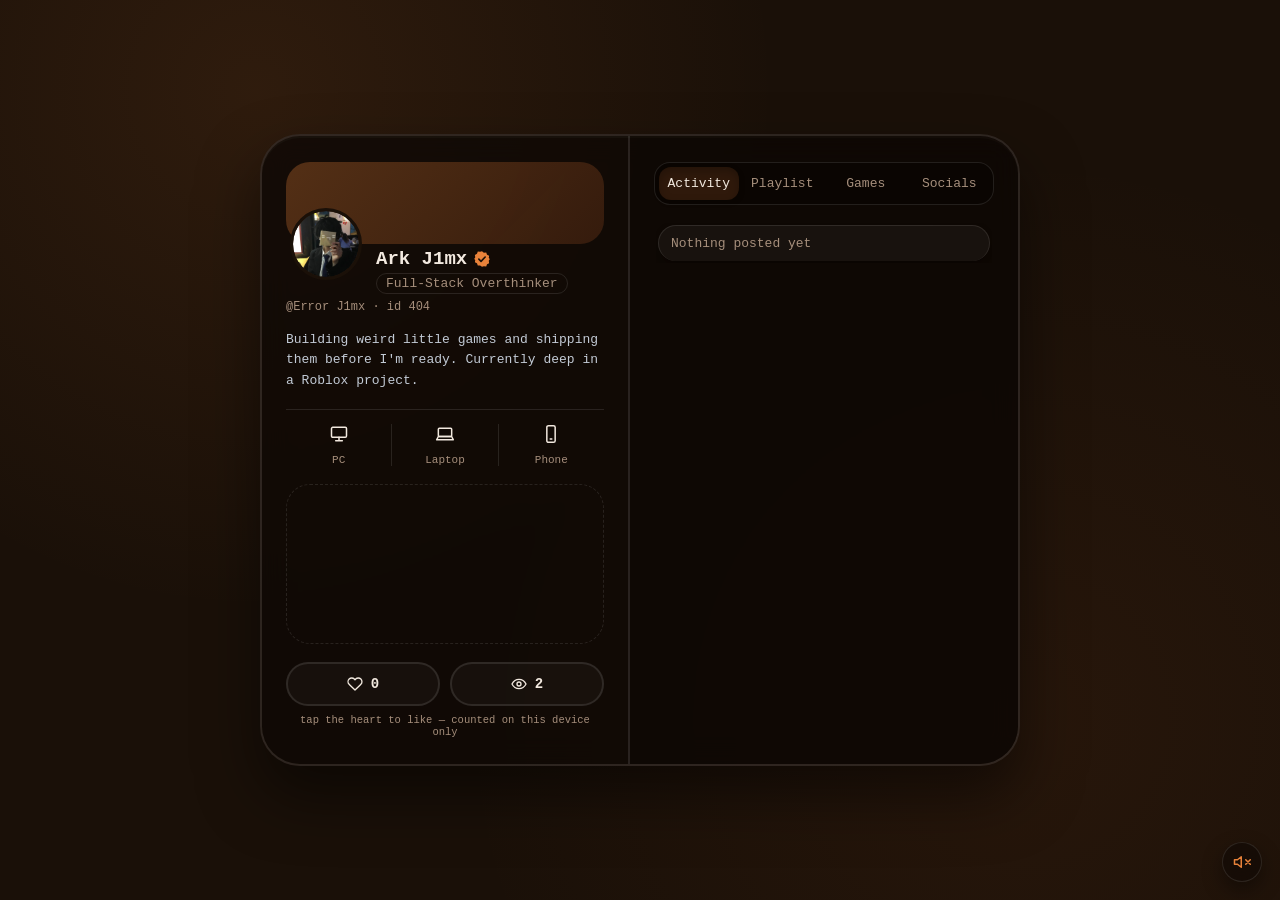
<file: profile-card.html>
<!DOCTYPE html>
<html lang="en">
<head>
<meta charset="UTF-8">
<meta name="viewport" content="width=device-width, initial-scale=1, viewport-fit=cover">
<title>404J1mxError</title>
<style>
:root{
  --bg:#1a1008; --panel:rgba(20,12,6,0.72); --panel-b:rgba(255,255,255,0.1);
  --text:#f2e9df; --sub:#a68f7c; --accent:#e8823a; --accent2:#c4622a;
  padding-top:env(safe-area-inset-top,0px); padding-bottom:env(safe-area-inset-bottom,0px);
  box-sizing:border-box;
}
*{box-sizing:border-box;}
html{scroll-padding-top:env(safe-area-inset-top,0px); scrollbar-width:none;}
html::-webkit-scrollbar{display:none;}
body{
  margin:0; min-height:100vh; position:relative; overflow-x:hidden;
  scrollbar-width:none;
  background:
    radial-gradient(circle at 20% 10%, rgba(232,130,58,0.1), transparent 40%),
    radial-gradient(circle at 80% 80%, rgba(196,98,42,0.08), transparent 45%),
    var(--bg);
  color:var(--text); font-family:'SFMono-Regular',Consolas,'Liberation Mono',Menlo,monospace;
  display:flex; justify-content:center; align-items:center; padding:28px 16px;
}
body::-webkit-scrollbar{display:none;}
#bgVideo{
  position:fixed; inset:0; width:100%; height:100%; object-fit:cover; z-index:-1;
  display:none;
}
.sound-btn{
  position:fixed; bottom:18px; right:18px; z-index:5; width:40px; height:40px; border-radius:50%;
  background:rgba(20,12,6,0.85); border:1px solid var(--panel-b); color:var(--accent);
  display:flex; align-items:center; justify-content:center; cursor:pointer;
  box-shadow:0 8px 20px rgba(0,0,0,0.4); backdrop-filter:blur(8px);
}
@keyframes nowPlayingIn{
  from{opacity:0; transform:translateY(10px);}
  to{opacity:1; transform:translateY(0);}
}
.now-playing{
  position:fixed; bottom:18px; left:18px; z-index:5; max-width:230px; text-decoration:none;
  display:flex; align-items:center; gap:9px; padding:9px 14px 9px 9px;
  background:rgba(20,12,6,0.9); border:1px solid var(--accent2); border-radius:999px; color:var(--text);
  box-shadow:0 10px 24px rgba(0,0,0,0.45); backdrop-filter:blur(8px);
  animation:nowPlayingIn .3s ease, floaty 5s ease-in-out infinite .3s;
}
.now-playing .np-icon{
  width:26px; height:26px; border-radius:50%; background:rgba(232,130,58,0.18); color:var(--accent);
  display:flex; align-items:center; justify-content:center; font-size:13px; flex-shrink:0;
}
.now-playing .np-text{display:flex; flex-direction:column; gap:0; min-width:0;}
.now-playing .np-label{font-size:9.5px; color:var(--sub); letter-spacing:.03em;}
.now-playing .np-title{font-size:11.5px; overflow:hidden; text-overflow:ellipsis; white-space:nowrap;}
@media (prefers-reduced-motion: reduce){
  .now-playing{animation:none;}
}
.wrap{width:100%; max-width:760px; position:relative; z-index:1; margin:auto;}

/* floating Spotify songs (position is set from script.js) */
.float-song{
  position:fixed; z-index:4; width:230px; display:flex; align-items:center; gap:12px;
  padding:10px 14px 10px 10px; text-decoration:none;
  background:rgba(0,0,0,0.6); border:1px solid var(--panel-b); border-radius:16px;
  box-shadow:0 14px 30px rgba(0,0,0,0.5); backdrop-filter:blur(10px);
  animation:floaty 5s ease-in-out infinite;
}
.float-song .sp-art{width:52px; height:52px; border-radius:6px; object-fit:cover; flex-shrink:0; background:#111;}
.float-song .sp-art-empty{display:flex; align-items:center; justify-content:center; font-size:22px;}
.float-song .sp-text{display:flex; flex-direction:column; gap:3px; min-width:0;}
.float-song .sp-title{color:#1ed760; font-weight:700; font-size:14px; overflow:hidden; text-overflow:ellipsis; white-space:nowrap;}
.float-song .sp-artist{color:#b3b3b3; font-size:12px; overflow:hidden; text-overflow:ellipsis; white-space:nowrap;}
/* floating photos / videos (position, size and tilt are set from script.js) */
.float-media{
  position:fixed; z-index:4; width:150px; height:110px; border-radius:16px; overflow:hidden;
  border:1px solid var(--panel-b); background:rgba(0,0,0,0.5); pointer-events:none;
  box-shadow:0 14px 30px rgba(0,0,0,0.5);
  animation:floaty 5s ease-in-out infinite;
}
.float-media img, .float-media video{width:100%; height:100%; object-fit:cover; display:block;}
@media (prefers-reduced-motion: reduce){
  .float-media{animation:none;}
}
.now-playing{display:none;}
.sp-player-box{
  position:fixed; bottom:12px; left:50%; transform:translateX(-50%); z-index:6;
  width:min(340px, calc(100vw - 32px)); border-radius:14px; overflow:hidden;
  box-shadow:0 14px 30px rgba(0,0,0,0.55);
}
.sp-player-box iframe{display:block; border:0; border-radius:14px;}
@media (max-width:1100px){
  body.has-player{padding-bottom:108px;}
}
@media (prefers-reduced-motion: reduce){
  .float-song{animation:none;}
}

@keyframes floaty{
  0%{transform:translateY(0px);}
  50%{transform:translateY(-8px);}
  100%{transform:translateY(0px);}
}
.panel{
  position:relative; display:flex; background:var(--panel); border:2px solid var(--panel-b); border-radius:40px;
  backdrop-filter:blur(14px); overflow:hidden;
  box-shadow:0 30px 60px rgba(0,0,0,0.5), 0 2px 0 rgba(255,255,255,0.04) inset;
  animation: floaty 6s ease-in-out infinite;
}
.col-left{flex:1 1 300px; min-width:0; padding:26px 24px; border-right:2px solid var(--panel-b); position:relative; z-index:1;}
.col-right{flex:1 1 320px; min-width:0; padding:26px 24px; position:relative; z-index:1;}
.banner{
  height:82px; border-radius:24px; margin-bottom:-36px; position:relative; overflow:hidden;
  background:linear-gradient(135deg, rgba(232,130,58,.3), rgba(196,98,42,.2));
  background-size:cover; background-position:center;
}
.banner video{width:100%; height:100%; object-fit:cover; display:block;}
.banner .edit-tag{position:absolute; top:6px; right:8px; font-size:9px; color:var(--sub); opacity:0; transition:opacity .15s;}
.banner:hover .edit-tag{opacity:1;}
.identity{position:relative; z-index:2; display:flex; align-items:flex-start; gap:14px; padding:0 4px;}
.avatar{
  width:72px; height:72px; border-radius:50%; background:#241509; border:3px solid var(--bg);
  display:flex; align-items:center; justify-content:center; font-size:28px; flex-shrink:0;
  overflow:hidden; background-size:cover; background-position:center;
}
.avatar img{width:100%; height:100%; object-fit:cover; border-radius:50%;}
.who{margin-top:40px; min-width:0;}
.name-row{display:flex; align-items:center; gap:6px; font-size:19px; font-weight:600;}
.badge{color:var(--accent); width:18px; height:18px; flex-shrink:0;}
.badge-img{width:18px; height:18px; object-fit:contain; flex-shrink:0;}
.title-row{color:var(--sub); font-size:13px; margin-top:3px; display:flex; align-items:center; gap:8px;}
.title-row .pill{border:1px solid var(--panel-b); border-radius:999px; padding:2px 9px;}
.uid{color:var(--sub); font-size:12px; margin-top:6px;}
.bio{font-size:13px; color:#c3cbd6; line-height:1.55; margin-top:16px;}
.devices{display:flex; margin-top:18px; border-top:1px solid var(--panel-b); padding-top:14px;}
.device{flex:1; text-align:center; color:var(--sub); font-size:11px; border-left:1px solid var(--panel-b);}
.device:first-child{border-left:none;}
.device .ic{font-size:20px; display:block; margin-bottom:4px; color:var(--text);}
.content-box{
  margin-top:18px; min-height:130px; border-radius:24px; border:1px dashed var(--panel-b);
  display:flex; align-items:center; justify-content:center; color:var(--sub); font-size:12px;
  overflow:hidden; position:relative; background-size:cover; background-position:center;
}
.content-box video{width:100%; height:100%; object-fit:cover; border-radius:22px;}
.stats{display:flex; gap:10px; margin-top:18px;}
.stat-btn{
  flex:1; background:rgba(255,255,255,0.03); border:2px solid var(--panel-b); border-radius:24px;
  padding:12px; display:flex; align-items:center; justify-content:center; gap:8px;
  font-family:inherit; font-size:14px; color:var(--text); cursor:pointer;
  transition:border-color .15s ease, transform .1s ease;
}
.stat-btn:active{transform:scale(0.97);}
.stat-btn.liked .ic-heart{fill:var(--accent);}
.stat-btn .n{font-weight:600;}
.hint{color:var(--sub); font-size:10.5px; text-align:center; margin-top:8px;}
.tabs{display:flex; gap:4px; background:rgba(0,0,0,0.25); border:1px solid var(--panel-b);
  border-radius:16px; padding:4px; margin-bottom:16px;}
.tab{flex:1; background:none; border:none; color:var(--sub); font-family:inherit; font-size:13px;
  padding:9px 6px; cursor:pointer; position:relative; border-radius:12px; transition:background .15s ease, color .15s ease;}
.tab.active{color:var(--text); background:rgba(232,130,58,0.16); box-shadow:0 4px 10px rgba(0,0,0,0.25) inset, 0 2px 6px rgba(0,0,0,0.2);}
.tab.active::after{content:none;}
.tab-body{position:relative; overflow:hidden; min-height:260px; border-radius:20px;}
.tab-body-inner{position:relative; z-index:1; background:transparent; border-radius:20px; padding:2px;}
/* image / video backgrounds: behind the whole card and behind each tab */
.panel-bg, .tab-bg{position:absolute; inset:0; z-index:0; pointer-events:none; overflow:hidden;}
.panel-bg img, .panel-bg video, .tab-bg img, .tab-bg video{width:100%; height:100%; object-fit:cover; display:block;}
.panel-bg::after{content:''; position:absolute; inset:0; background:rgba(10,6,3,0.35);}
.tab-bg::after{content:''; position:absolute; inset:0; background:rgba(10,6,3,0.25);}
/* edit mode (open the page with #edit) */
.ed{display:inline-block; min-width:1ch;}
.ed[contenteditable]{outline:1px dashed var(--accent2); outline-offset:3px; border-radius:4px; cursor:text;}
.ed[contenteditable]:focus{outline-style:solid; background:rgba(232,130,58,0.12);}
.ed[contenteditable]:empty::before{content:'(empty)'; color:var(--sub);}
.bio .ed{display:inline;}
.edit-tag-fixed{position:fixed; top:10px; left:10px; z-index:30; font-size:10.5px; color:var(--accent); background:rgba(20,12,6,0.9); border:1px solid var(--accent2); border-radius:999px; padding:5px 11px;}
.edit-btn{margin-left:auto;}
.edit-btn + .del-btn{margin-left:6px;}
.list-item{display:flex; align-items:center; gap:12px; padding:12px 14px; font-size:14px; color:#e6dccf;
  text-decoration:none; background:rgba(255,255,255,0.045); border:1px solid var(--panel-b);
  border-radius:18px; margin-bottom:9px; background-size:cover; background-position:center;
  box-shadow:0 8px 18px rgba(0,0,0,0.3); transition:transform .15s ease, box-shadow .15s ease;}
.list-item:last-child{margin-bottom:0;}
.list-item:hover{transform:translateY(-3px); box-shadow:0 14px 26px rgba(0,0,0,0.4);}
.item-logo{
  width:46px; height:46px; border-radius:13px; background:rgba(255,255,255,0.06);
  border:1px solid var(--panel-b); display:flex; align-items:center; justify-content:center;
  font-size:22px; flex-shrink:0; background-size:cover; background-position:center;
}
.item-text{display:flex; flex-direction:column; gap:1px; min-width:0; flex:1;}
.label-row{display:flex; align-items:center; gap:6px; font-size:14px; font-weight:600;}
.sub-line{font-size:11px; color:var(--sub);}
.list-item.locked{color:var(--sub);}
.open-btn{
  flex-shrink:0; background:rgba(232,130,58,0.12); border:1px solid var(--accent2); color:var(--accent);
  border-radius:999px; padding:6px 13px; font-family:inherit; font-size:11px; white-space:nowrap;
}
.activity-item{display:flex; align-items:center; gap:10px; padding:10px 12px; font-size:13px;
  background:rgba(255,255,255,0.045); border:1px solid var(--panel-b); border-radius:18px; margin-bottom:8px;
  box-shadow:0 8px 18px rgba(0,0,0,0.3);}
.activity-item.media{flex-direction:column; align-items:stretch; padding:10px;}
.activity-item.media .media-preview{
  width:100%; aspect-ratio:4 / 3; border-radius:14px; overflow:hidden; background:rgba(0,0,0,0.3);
}
.activity-item.media .media-preview img, .activity-item.media .media-preview video{
  width:100%; height:100%; object-fit:cover; display:block;
}
.activity-item.media .media-preview{position:relative;}
/* right column media: auto-sized per file, 2 visible, scroll for more */
.media-scroll{position:relative; overflow-y:auto; overflow-x:hidden; padding:2px; overscroll-behavior:contain;
  scrollbar-width:thin; scrollbar-color:rgba(232,130,58,0.55) transparent;}
.media-scroll.scrolls{padding-right:7px;}
.media-scroll::-webkit-scrollbar{width:5px;}
.media-scroll::-webkit-scrollbar-track{background:transparent;}
.media-scroll::-webkit-scrollbar-thumb{background:rgba(232,130,58,0.55); border-radius:99px;}
.media-scroll .activity-item.media .media-preview{max-height:300px;}
.activity-item.media .del-btn{position:absolute; top:8px; right:8px; margin:0; background:rgba(0,0,0,0.6);}
.activity-item.media .media-caption{display:flex; align-items:center; gap:8px; padding:8px 4px 2px;}
.activity-item:last-child{margin-bottom:0;}
.spotify-card{text-decoration:none; background:rgba(0,0,0,0.55); padding:10px 12px; gap:14px; transition:transform .15s ease;}
.spotify-card:hover{transform:translateY(-2px);}
.del-btn{
  margin-left:auto; flex-shrink:0; width:24px; height:24px; border-radius:50%;
  background:rgba(255,255,255,0.08); border:1px solid var(--panel-b); color:var(--sub);
  font-family:inherit; font-size:15px; line-height:1; cursor:pointer;
  display:flex; align-items:center; justify-content:center;
}
.del-btn:hover{color:#fff; background:rgba(232,60,60,0.5);}
.sp-art{width:56px; height:56px; border-radius:6px; object-fit:cover; flex-shrink:0; background:#111;}
.sp-art-empty{display:flex; align-items:center; justify-content:center; font-size:22px;}
.sp-text{display:flex; flex-direction:column; gap:3px; min-width:0;}
.sp-title{color:#1ed760; font-weight:700; font-size:15px; overflow:hidden; text-overflow:ellipsis; white-space:nowrap;}
.sp-artist{color:#b3b3b3; font-size:13px; overflow:hidden; text-overflow:ellipsis; white-space:nowrap;}
.activity-item .meta{color:var(--sub); font-size:11px;}
.add-row{display:flex; gap:8px; flex-wrap:wrap; margin-bottom:14px; padding:0 6px;}
.add-btn{
  background:rgba(232,130,58,0.1); border:1px solid var(--accent2); color:var(--accent);
  border-radius:999px; padding:7px 13px; font-family:inherit; font-size:11.5px; cursor:pointer;
}
.add-btn:active{transform:scale(0.96);}
@keyframes toastFloat{
  0%{opacity:0; transform:translateY(10px) scale(0.9);}
  15%{opacity:1; transform:translateY(0) scale(1);}
  80%{opacity:1; transform:translateY(-6px) scale(1);}
  100%{opacity:0; transform:translateY(-26px) scale(0.95);}
}
.post-toast{
  position:fixed; z-index:20; pointer-events:none; max-width:180px;
  background:rgba(20,12,6,0.92); border:1px solid var(--accent2); color:var(--text);
  border-radius:14px; padding:9px 13px; font-size:11.5px; display:flex; align-items:center; gap:8px;
  box-shadow:0 12px 26px rgba(0,0,0,0.5); animation:toastFloat 2.6s ease forwards;
}
@media (prefers-reduced-motion: reduce){
  .post-toast{animation:none; opacity:1;}
}
@media (max-width:640px){
  .panel{flex-direction:column;}
  .col-left{border-right:none; border-bottom:2px solid var(--panel-b);}
}
@media (prefers-reduced-motion: reduce){
  .panel{animation:none;}
}
/* Spotify embeds in the Playlist tab and floating beside the card */
.sp-embed{position:relative; margin-bottom:9px;}
.sp-embed:last-child{margin-bottom:0;}
.sp-embed iframe, .float-embed iframe{display:block; width:100%; border:0; border-radius:14px; color-scheme:normal;}
.sp-embed .tools{position:absolute; top:-7px; right:-7px; z-index:2; display:flex; gap:4px;}
.float-embed{padding:0; background:none; border:none; border-radius:14px; backdrop-filter:none; display:block;}
.sp-fallback{color:#1ed760; text-decoration:none; font-size:13px;}

/* tab background fills the whole right column */
.col-right .tabs{position:relative; z-index:1;}
.tab-bg::after{background:rgba(10,6,3,0.3);}

.tab-bg{opacity:0; transition:opacity .25s ease;}
.tab-bg.on{opacity:1;}
</style>
</head>
<body>
<video id="bgVideo" autoplay muted loop playsinline></video>
<audio id="bgAudio" loop></audio>
<button class="sound-btn" id="soundBtn" style="display:none;" title="Toggle sound">
  <svg id="soundIcon" viewBox="0 0 24 24" width="18" height="18" fill="none" stroke="currentColor" stroke-width="2" stroke-linecap="round" stroke-linejoin="round"><path d="M11 5 6 9H2v6h4l5 4V5z"/><path d="M15.5 8.5a5 5 0 0 1 0 7"/><path d="M18.5 6a9 9 0 0 1 0 12"/></svg>
</button>
<div class="wrap">

  <div class="panel">
    <div class="col-left">
      <div class="banner" id="banner"></div>
      <div class="identity">
        <div class="avatar" id="avatar">👤</div>
        <div class="who">
          <div class="name-row" id="nameRow"></div>
          <div class="title-row"><span class="pill" id="titleText"></span></div>
        </div>
      </div>
      <div class="uid" id="uidText"></div>
      <div class="bio" id="bioText"></div>
      <div class="devices" id="devicesRow"></div>
      <div class="content-box" id="contentBox">video / content</div>
      <div class="stats">
        <button class="stat-btn" id="likeBtn"><svg class="ic-heart" viewBox="0 0 24 24" width="16" height="16" fill="none" stroke="currentColor" stroke-width="2" stroke-linecap="round" stroke-linejoin="round"><path d="M20.8 4.6a5.5 5.5 0 0 0-7.8 0L12 5.6l-1-1a5.5 5.5 0 0 0-7.8 7.8l1 1L12 21l7.8-7.6 1-1a5.5 5.5 0 0 0 0-7.8z"/></svg><span class="n" id="likeN">—</span></button>
        <div class="stat-btn" style="cursor:default;"><svg viewBox="0 0 24 24" width="16" height="16" fill="none" stroke="currentColor" stroke-width="2" stroke-linecap="round" stroke-linejoin="round"><path d="M1.5 12S5 5 12 5s10.5 7 10.5 7-3.5 7-10.5 7S1.5 12 1.5 12z"/><circle cx="12" cy="12" r="3"/></svg><span class="n" id="viewN">—</span></div>
      </div>
      <div class="hint" id="statHint">tap the heart to like</div>
    </div>

    <div class="col-right">
      <div class="tabs" id="tabs">
        <button class="tab active" data-tab="activity">Activity</button>
        <button class="tab" data-tab="playlist">Playlist</button>
        <button class="tab" data-tab="games">Games</button>
        <button class="tab" data-tab="socials">Socials</button>
      </div>
      <div class="tab-body" id="tabBody"><div class="tab-body-inner" id="tabBodyInner"></div></div>
    </div>
  </div>
</div>

<script>
/* ===== EDIT YOUR INFO HERE ===== */
const CONFIG = {
  name: 'Ark J1mx',
  verified: true,
  title: 'Full-Stack Overthinker',
  username: 'Error J1mx',
  id: '404',
  bio: "Building weird little games and shipping them before I'm ready. Currently deep in a Roblox project.",
  devices: ['PC', 'Laptop', 'Phone'],

  // paste direct image/video URLs below — leave '' to keep the default look
  // (anything marked "image or video" auto-detects .mp4 / .webm / .mov etc. as video)
  images: {
    banner: '2.mp4',            // image url for the banner strip
    bannerVideo: 'v2.mp4',       // video url for the banner strip (overrides the image if set)
    avatar: '1.jpg',             // image url for the profile picture
    badge: '',               // optional: your own image for the verified symbol (png/svg). '' = built-in badge
    pageBackground: 'v3.mp4',     // video url, plays behind the whole page
    panelBackground: '5.mp4',     // image OR video behind the whole profile card (e.g. 'card.jpg' or 'card.mp4')
    contentVideo: '9.mp4',       // video url for the "video/content" box
    bgAudio: '1.mp3',             // audio url — plays on loop once the visitor taps anywhere (browsers block real autoplay with sound)
    tabBackgrounds: {       // image OR video behind each tab
      activity: '1.mp4',
      playlist: '2.mp4',
      games: '3.mp4',
      socials: '4.mp4'
    }
  },

  games: [
    {icon:'🎯', logo:'[data-uri]', label:'Bloodstrike', username:'J1mx', id:'586026582421'},
    {icon:'🎮', logo:'[data-uri]', label:'Call of Duty', username:'vVv Jimx۶۟ৎ', id:'7596516732752101377'},
    {icon:'🧊', logo:'[data-uri]', label:'Roblox', username:'OnlyJimx', id:'8291806980'},
    {icon:'⛏️', logo:'[data-uri]', label:'Minecraft', username:'404J1mx', id:'N/A'},
    {icon:'🔫', logo:'[data-uri]', label:'Valorant', username:'SofttyJimxx', id:'8833'},
    {icon:'⚔️', logo:'[data-uri]', label:'Mobile Legends', username:'π|•Jimxx', id:'423066075 (3896)'}
  ],
  socials: [
    {icon:'📘', logo:'[data-uri]', label:'Facebook', desc:'Hi FB MOOTS', link:'https://www.facebook.com/profile.php?id=61579579012126'},
    {icon:'📸', logo:'[data-uri]', label:'Instagram', desc:'Hi IG MOOTS', link:'https://www.instagram.com/_s0taxz?rpxt=MW0ycGZramd3bDJnZQ=='},
    {icon:'🎵', logo:'[data-uri]', label:'TikTok', desc:'Tiktok Streaks?', link:'https://www.tiktok.com/@_404j1mx'},
    {icon:'🕹️', logo:'[data-uri]', label:'Discord', desc:'Join the community server Usap Tau', link:'https://discord.gg/5bNBYMDVT7'}
  ],
  activity: [
    // starts empty — posts you add with the + buttons below appear here
  ]
};
/* ================================ */

// ---- apply images from CONFIG ----
if(CONFIG.images.bannerVideo){
  document.getElementById('banner').innerHTML = `<video src="${CONFIG.images.bannerVideo}" autoplay muted loop playsinline></video>`;
} else if(CONFIG.images.banner){
  document.getElementById('banner').style.backgroundImage = `url('${CONFIG.images.banner}')`;
}
if(CONFIG.images.avatar){
  document.getElementById('avatar').innerHTML = `<img src="${CONFIG.images.avatar}" alt="avatar">`;
}
if(CONFIG.images.pageBackground){
  const v = document.getElementById('bgVideo');
  v.src = CONFIG.images.pageBackground;
  v.style.display = 'block';
}
// ---- image-or-video helpers (used by the card background and every tab background) ----
function isVideoUrl(u){ return /\.(mp4|webm|ogv|ogg|mov|m4v)(\?|#|$)/i.test(u || '') || /^data:video\//i.test(u || ''); }
function mediaHTML(u){
  return isVideoUrl(u)
    ? `<video src="${esc(u)}" autoplay muted loop playsinline></video>`
    : `<img src="${esc(u)}" alt="">`;
}
if(CONFIG.images.panelBackground){
  const pbg = document.createElement('div');
  pbg.className = 'panel-bg';
  pbg.innerHTML = mediaHTML(CONFIG.images.panelBackground);
  document.querySelector('.panel').prepend(pbg);
}
const contentBox = document.getElementById('contentBox');
if(CONFIG.images.contentVideo){
  contentBox.innerHTML = `<video src="${CONFIG.images.contentVideo}" autoplay muted loop playsinline></video>`;
} else {
  contentBox.textContent = 'video / content';
}

// ---- background audio: browsers block real autoplay-with-sound, so it starts on first tap ----
if(CONFIG.images.bgAudio){
  const audioEl = document.getElementById('bgAudio');
  const soundBtn = document.getElementById('soundBtn');
  const soundIcon = document.getElementById('soundIcon');
  audioEl.src = CONFIG.images.bgAudio;
  soundBtn.style.display = 'flex';
  let playing = false;

  function setIcon(on){
    soundIcon.innerHTML = on
      ? '<path d="M11 5 6 9H2v6h4l5 4V5z"/><path d="M15.5 8.5a5 5 0 0 1 0 7"/><path d="M18.5 6a9 9 0 0 1 0 12"/>'
      : '<path d="M11 5 6 9H2v6h4l5 4V5z"/><path d="M23 9l-6 6M17 9l6 6"/>';
  }
  setIcon(false);

  function startAudio(){
    audioEl.play().then(()=>{ playing = true; setIcon(true); }).catch(()=>{});
  }
  document.body.addEventListener('click', function first(){
    if(!playing) startAudio();
    document.body.removeEventListener('click', first);
  });
  soundBtn.addEventListener('click', (e)=>{
    e.stopPropagation();
    if(playing){ audioEl.pause(); playing = false; setIcon(false); }
    else{ startAudio(); }
  });
}

document.getElementById('devicesRow').innerHTML = CONFIG.devices.map(d=>{
  const icons = {
    PC: '<svg viewBox="0 0 24 24" width="20" height="20" fill="none" stroke="currentColor" stroke-width="1.8" stroke-linecap="round" stroke-linejoin="round"><rect x="3" y="4" width="18" height="12" rx="1.5"/><path d="M8 20h8M12 16v4"/></svg>',
    Laptop: '<svg viewBox="0 0 24 24" width="20" height="20" fill="none" stroke="currentColor" stroke-width="1.8" stroke-linecap="round" stroke-linejoin="round"><rect x="4" y="5" width="16" height="10" rx="1.2"/><path d="M2 19h20l-2-4H4l-2 4z"/></svg>',
    Phone: '<svg viewBox="0 0 24 24" width="20" height="20" fill="none" stroke="currentColor" stroke-width="1.8" stroke-linecap="round" stroke-linejoin="round"><rect x="7" y="2" width="10" height="20" rx="2"/><path d="M11 18h2"/></svg>'
  };
  return `<div class="device"><span class="ic">${icons[d]||'🔧'}</span>${d}</div>`;
}).join('');

function logoBox(item){
  if(item.logo){
    return `<div class="item-logo" style="background-image:url('${item.logo}')"></div>`;
  }
  return `<div class="item-logo">${item.icon}</div>`;
}

function renderGames(){
  return CONFIG.games.map(g=>`
    <div class="list-item"${g.bg ? ` style="background-image:url('${g.bg}')"` : ''}>
      ${logoBox(g)}
      <div class="item-text">
        <div class="label-row">${g.label}</div>
        <div class="sub-line">@${g.username} · id ${g.id}</div>
      </div>
    </div>`).join('');
}
function renderSocials(){
  return CONFIG.socials.map(s=>`
    <a class="list-item" href="${s.link}" target="_blank" rel="noopener"${s.bg ? ` style="background-image:url('${s.bg}')"` : ''}>
      ${logoBox(s)}
      <div class="item-text">
        <div class="label-row">${s.label}</div>
        ${s.desc ? `<div class="sub-line">${s.desc}</div>` : ''}
      </div>
      <span class="open-btn">Open</span>
    </a>`).join('');
}

function esc(s){
  return String(s == null ? '' : s).replace(/[&<>"']/g, c => ({'&':'&amp;','<':'&lt;','>':'&gt;','"':'&quot;',"'":'&#39;'}[c]));
}

// ===== shared state (profile + activity posts) now lives in the artifact's db, =====
// ===== so every device shows the same thing instead of each browser's own copy. =====
let db = null, user = null, uid = null, isOwner = false, DATA_READY = false;

let activityPosts = [];

// same Spotify song saved twice -> keep only the newest one
function isMusicPost(p){ return p.label === 'Spotify' || p.label === 'Apple Music'; }
function spotifyKey(p){
  const l = (p.link || p.meta || '').trim().toLowerCase();
  // Apple Music keeps its ?i= (which song inside an album); Spotify ignores the query string
  return p.label === 'Apple Music' ? l : l.split('?')[0];
}
function dedupeSpotify(){
  const seen = new Set();
  const before = activityPosts.length;
  activityPosts = activityPosts.filter(p=>{
    if(!isMusicPost(p)) return true;
    const k = p.label + '|' + spotifyKey(p);
    if(seen.has(k)) return false;
    seen.add(k);
    return true;
  });
  if(activityPosts.length !== before) savePosts();
}

async function savePosts(){
  if(db && isOwner){
    try{ await db.doc('site/activity').set({ posts: activityPosts }); return true; }
    catch(e){ console.error('Could not save posts', e); return false; }
  } else if(!db){
    try{ localStorage.setItem('helloworld_activity_posts', JSON.stringify(activityPosts)); return true; }
    catch(e){ console.error('Could not save posts', e); return false; }
  }
  return true;
}

// Owner tools (the + buttons and the × remove buttons) are only shown in edit mode.
// With the shared database connected, edit mode simply follows "is this visitor the
// site owner" - so it turns on for the owner on every device, and never for anyone
// else. Without a database (e.g. previewing the raw file), #edit / #view still work
// as a local-only fallback, same as before.
let EDIT = false;
function localEditFallback(){
  try{
    if(location.hash === '#edit') localStorage.setItem('helloworld_edit', '1');
    if(location.hash === '#view') localStorage.removeItem('helloworld_edit');
    return localStorage.getItem('helloworld_edit') === '1';
  }catch(e){ return location.hash === '#edit'; }
}
window.addEventListener('hashchange', ()=> location.reload());

// ---- profile text: editable in edit mode, saved for every device/visitor ----
const PROFILE_KEY = 'helloworld_profile';
let profile = { name:CONFIG.name, title:CONFIG.title, username:CONFIG.username, id:CONFIG.id, bio:CONFIG.bio };

async function saveProfile(){
  if(db && isOwner){
    try{ await db.doc('site/profile').set(profile); }catch(e){}
  } else if(!db){
    try{ localStorage.setItem(PROFILE_KEY, JSON.stringify(profile)); }catch(e){}
  }
}

function badgeHTML(){
  if(!CONFIG.verified) return '';
  if(CONFIG.images.badge) return `<img class="badge-img" src="${esc(CONFIG.images.badge)}" alt="verified">`;
  return `<svg class="badge" viewBox="0 0 24 24" role="img" aria-label="Verified"><path fill="currentColor" d="M12 1.6l2.5 1.9 3.1-.2 1.1 2.9 2.8 1.5-.5 3.1L22.4 12l-1.4 2.4.5 3.1-2.8 1.5-1.1 2.9-3.1-.2L12 22.4l-2.5-1.9-3.1.2-1.1-2.9-2.8-1.5.5-3.1L1.6 12 3 9.6l-.5-3.1 2.8-1.5 1.1-2.9 3.1.2z"/><path d="M7.8 12.2l2.9 2.9 5.5-5.7" fill="none" stroke="#1a1008" stroke-width="2.2" stroke-linecap="round" stroke-linejoin="round"/></svg>`;
}
function renderProfile(){
  const ce = EDIT ? ' contenteditable="true" spellcheck="false"' : '';
  document.getElementById('nameRow').innerHTML = `<span class="ed" data-f="name"${ce}></span>${badgeHTML()}`;
  document.getElementById('titleText').innerHTML = `<span class="ed" data-f="title"${ce}></span>`;
  document.getElementById('uidText').innerHTML = `@<span class="ed" data-f="username"${ce}></span> · id <span class="ed" data-f="id"${ce}></span>`;
  document.getElementById('bioText').innerHTML = `<span class="ed" data-f="bio"${ce}></span>`;
  document.querySelectorAll('[data-f]').forEach(el=>{
    el.textContent = profile[el.dataset.f] || '';
    if(!EDIT) return;
    el.addEventListener('keydown', e=>{ if(e.key === 'Enter'){ e.preventDefault(); el.blur(); } });
    el.addEventListener('paste', e=>{ e.preventDefault(); document.execCommand('insertText', false, (e.clipboardData || window.clipboardData).getData('text/plain').replace(/\s+/g,' ')); });
    el.addEventListener('blur', ()=>{
      profile[el.dataset.f] = el.textContent.trim();
      saveProfile();
    });
  });
  const oldTag = document.querySelector('.edit-tag-fixed');
  if(oldTag) oldTag.remove();
  if(EDIT){
    const tag = document.createElement('div');
    tag.className = 'edit-tag-fixed';
    tag.textContent = db
      ? '✎ edit mode — signed in as the owner, changes sync to every device'
      : '✎ edit mode — click any dashed text · add #view to the address to leave';
    document.body.appendChild(tag);
  }
}

// Playlist tab: all saved Spotify songs / playlists

// Spotify's own compact player (same look as the one at the bottom) - needs no title/cover lookup
function spotifyEmbedUrl(link){
  const u = spotifyUri(link);
  if(!u) return null;
  const [, type, id] = u.split(':');
  return `https://open.spotify.com/embed/${type}/${id}?utm_source=generator&theme=0`;
}
function spotifyEmbedHTML(link, h){
  const src = spotifyEmbedUrl(link);
  return src ? `<iframe src="${src}" height="${h}" loading="lazy" allow="autoplay; clipboard-write; encrypted-media; fullscreen; picture-in-picture" title="Spotify player"></iframe>` : '';
}

// ---- Apple Music: Apple's own embed player (no title/cover lookup needed) ----
function isAppleMusicLink(link){ return /^https?:\/\/(geo\.)?music\.apple\.com\//i.test((link || '').trim()); }
function appleEmbedUrl(link){
  if(!isAppleMusicLink(link)) return null;
  try{
    const u = new URL(link.trim());
    u.hostname = 'embed.music.apple.com';
    u.searchParams.set('theme', 'dark');
    return u.toString();
  }catch(e){ return null; }
}
function appleEmbedHeight(link){
  // a single song (a /song/ link, or an album link with ?i=) gets the compact 175px player; albums & playlists get the taller one
  return (/\/song\//.test(link) || /[?&]i=\d+/.test(link)) ? 175 : 450;
}
function appleEmbedHTML(link, h){
  const src = appleEmbedUrl(link);
  return src ? `<iframe src="${src}" height="${h}" loading="lazy" allow="autoplay *; encrypted-media *; fullscreen *; clipboard-write" sandbox="allow-forms allow-popups allow-same-origin allow-scripts allow-storage-access-by-user-activation allow-top-navigation-by-user-activation" title="Apple Music player"></iframe>` : '';
}

function renderPlaylist(){
  const delBtn = i => EDIT ? `<button class="del-btn edit-btn" data-edit="${i}" title="Edit title / artist">✎</button><button class="del-btn" data-del="${i}" title="Remove">×</button>` : '';
  const songs = activityPosts.map((a, i)=>({a, i})).filter(x => isMusicPost(x.a));
  const items = songs.length ? songs.map(({a, i})=>{
    const link = a.link || a.meta;
    const isApple = a.label === 'Apple Music';
    const h = isApple ? appleEmbedHeight(link) : (/\/(playlist|album|show)\//.test(link) ? 152 : 80);
    const embed = isApple ? appleEmbedHTML(link, h) : spotifyEmbedHTML(link, h);
    if(embed){
      const tools = EDIT ? `<div class="tools"><button class="del-btn" data-del="${i}" title="Remove">×</button></div>` : '';
      return `<div class="sp-embed">${tools}${embed}</div>`;
    }
    return `
    <a class="activity-item spotify-card" href="${esc(link)}" target="_blank" rel="noopener">
      <div class="sp-art sp-art-empty">🎧</div>
      <div class="sp-text"><div class="sp-title">${esc(a.title || link)}</div>${a.artist ? `<div class="sp-artist">${esc(a.artist)}</div>` : ''}</div>
      ${delBtn(i)}
    </a>`;
  }).join('') : `<div class="activity-item" style="color:var(--sub);">No songs yet</div>`;
  return `
    ${EDIT ? `<div class="add-row">
      <button class="add-btn" id="addSong">+ Song</button>
      <button class="add-btn" id="addPlaylist">+ Playlist</button>
    </div>` : ''}
    <div>${items}</div>`;
}

// ---- right column: images/videos keep their real shape, max 2 visible, scroll for the rest ----
const MEDIA_VISIBLE = 2; // how many show before the list scrolls
function mediaRatio(w, h){
  // use the file's own width/height, but clamp very tall or very wide ones so they can't dominate the card
  return Math.min(2.2, Math.max(0.7, w / h));
}
function fitMediaScroll(){
  const box = document.getElementById('mediaScroll');
  if(!box) return;
  const items = box.querySelectorAll('.activity-item');
  if(items.length <= MEDIA_VISIBLE){
    box.style.maxHeight = '';
    box.classList.remove('scrolls');
    return;
  }
  const last = items[MEDIA_VISIBLE - 1];
  box.style.maxHeight = (last.offsetTop + last.offsetHeight + 2) + 'px';
  box.classList.add('scrolls');
}
function setupMediaScroll(){
  const box = document.getElementById('mediaScroll');
  if(!box) return;
  box.querySelectorAll('.media-preview').forEach(prev=>{
    const el = prev.querySelector('img, video');
    if(!el) return;
    const apply = (w, h)=>{
      if(!w || !h) return;
      prev.style.aspectRatio = String(mediaRatio(w, h));
      fitMediaScroll();
    };
    if(el.tagName === 'IMG'){
      if(el.complete && el.naturalWidth) apply(el.naturalWidth, el.naturalHeight);
      else el.addEventListener('load', ()=> apply(el.naturalWidth, el.naturalHeight));
    } else {
      if(el.readyState >= 1 && el.videoWidth) apply(el.videoWidth, el.videoHeight);
      else el.addEventListener('loadedmetadata', ()=> apply(el.videoWidth, el.videoHeight));
    }
  });
  fitMediaScroll();
}
window.addEventListener('resize', fitMediaScroll);

function renderActivity(){
  const all = activityPosts.concat(CONFIG.activity);
  const delBtn = i => (EDIT && i < activityPosts.length) ? `<button class="del-btn" data-del="${i}" title="Remove">×</button>` : '';
  const shown = all.map((a, i)=>({a, i})).filter(x => !isMusicPost(x.a));
  const items = shown.length ? shown.map(({a, i})=>{
    if(a.data && (a.kind === 'photo' || a.kind === 'video')){
      const media = a.kind === 'photo'
        ? `<img src="${a.data}">`
        : `<video src="${a.data}" muted loop autoplay playsinline></video>`;
      return `
      <div class="activity-item media">
        <div class="media-preview">${media}${delBtn(i)}</div>
      </div>`;
    }
    return `
    <div class="activity-item${a.locked ? ' locked':''}">
      <span>${a.icon}</span><span>${a.label}</span><span class="meta">${a.meta||''}</span>${delBtn(i)}
    </div>`;
  }).join('') : `<div class="activity-item" style="color:var(--sub); border-bottom:none;">Nothing posted yet</div>`;
  return `
    ${EDIT ? `<div class="add-row">
      <button class="add-btn" id="addPhoto">+ Photo</button>
      <button class="add-btn" id="addVideo">+ Video</button>
      <input type="file" id="photoFile" accept="image/*" style="display:none;">
      <input type="file" id="videoFile" accept="video/*" style="display:none;">
    </div>` : ''}
    <div class="media-scroll" id="mediaScroll">${items}</div>`;
}

// Look up title + cover (+ artist when possible) from a Spotify link
async function fetchSpotifyInfo(link){
  const clean = link.trim().split('?')[0];
  const info = { link: clean, title: '', artist: '', thumb: '' };
  try{
    const r = await fetch('https://open.spotify.com/oembed?url=' + encodeURIComponent(clean));
    if(r.ok){
      const j = await r.json();
      info.title = j.title || '';
      info.thumb = j.thumbnail_url || '';
    }
  }catch(e){}
  // oEmbed has no artist name, so try the page's description (best effort)
  try{
    const r = await fetch('https://api.allorigins.win/raw?url=' + encodeURIComponent(clean));
    if(r.ok){
      const doc = new DOMParser().parseFromString(await r.text(), 'text/html');
      const desc = (doc.querySelector('meta[property="og:description"]') || {}).content || '';
      const parts = desc.split('·').map(p => p.trim()).filter(Boolean)
        .filter(p => p !== info.title && !/^(Song|Single|Album|EP|Playlist|Artist)$/i.test(p) && !/^\d{4}$/.test(p) && !/likes?|saves?|monthly/i.test(p));
      if(parts.length) info.artist = parts[0];
      if(!info.title){
        info.title = ((doc.querySelector('meta[property="og:title"]') || {}).content || '');
      }
      if(!info.thumb){
        info.thumb = ((doc.querySelector('meta[property="og:image"]') || {}).content || '');
      }
    }
  }catch(e){}
  return info;
}

function addActivityPost(icon, label, meta, data, kind, extra){
  if(label === 'Spotify' || label === 'Apple Music'){
    const k = spotifyKey({label, link: (extra && extra.link) || meta});
    activityPosts = activityPosts.filter(p => !(p.label === label && spotifyKey(p) === k));
  }
  activityPosts.unshift(Object.assign({icon, label, meta, data, kind}, extra || {}));
  savePosts().then(ok => {
    if(!ok) alert('This post shows on your screen but could NOT be saved, so other people (and you after a refresh) will not see it. Photos and videos are usually too big for the page storage - try a smaller file.');
  });
  renderTab(currentTab);
  if(label === 'Spotify'){
    renderNowPlaying();
  } else {
    renderFloaters();
    spawnPostToast(icon, label);
  }
}

// Floating layer: the latest songs, photos and videos drift at random (but remembered) spots beside the panel
function renderFloaters(){
  document.querySelectorAll('.float-song, .float-media').forEach(el => el.remove());
  const panel = document.querySelector('.panel');
  if(!panel) return;
  const pr = panel.getBoundingClientRect();
  const vw = window.innerWidth, vh = window.innerHeight;
  const bandL = pr.left, bandR = vw - pr.right;
  if(Math.max(bandL, bandR) < 150) return; // screen too narrow: nothing floats

  const items = activityPosts
    .filter(p => isMusicPost(p) || (p.data && (p.kind === 'photo' || p.kind === 'video')))
    .slice(0, 8);
  let seeded = false;
  const placed = [];

  items.forEach(p=>{
    if(p.fx == null){
      p.fx = Math.random(); p.fy = Math.random();
      p.fside = Math.random() < 0.5 ? 0 : 1;
      p.frot = Math.random() * 6 - 3;
      p.fdur = 4 + Math.random() * 3;
      p.fdelay = -Math.random() * 5;
      seeded = true;
    }
    const isSong = isMusicPost(p);
    const h = p.label === 'Apple Music' ? 175 : isSong ? (/\/(playlist|album|show)\//.test(p.link || p.meta || '') ? 152 : 80) : 110;
    const bandOf = side => side === 0 ? bandL : bandR;
    const wOf = side => Math.min(isSong ? 300 : 150, bandOf(side) - 24);
    const yMax = Math.max(12, vh - h - 70);

    let spot = null;
    for(let attempt = 0; attempt < 40 && !spot; attempt++){
      const side = attempt < 20 ? p.fside : 1 - p.fside;
      const w = wOf(side);
      if(w < (isSong ? 240 : 110)) continue;
      const xMin = side === 0 ? 12 : pr.right + 12;
      const xMax = side === 0 ? bandL - w - 12 : vw - w - 12;
      if(xMax < xMin) continue;
      // fallback spots are derived from the saved seed, so the layout stays the same after a refresh
      const rx = (p.fx + attempt * 0.618034) % 1;
      const ry = (p.fy + attempt * 0.381966) % 1;
      const x = xMin + rx * (xMax - xMin);
      const y = 12 + ry * (yMax - 12);
      const clash = placed.some(r => x < r.x + r.w + 10 && x + w + 10 > r.x && y < r.y + r.h + 10 && y + h + 10 > r.y);
      if(!clash) spot = {x, y, w, h};
    }
    if(!spot) return;
    placed.push(spot);

    let el;
    if(isSong){
      el = document.createElement('div');
      el.className = 'float-song float-embed';
      const lk = p.link || p.meta;
      el.innerHTML = (p.label === 'Apple Music' ? appleEmbedHTML(lk, 175) : spotifyEmbedHTML(lk, /\/(playlist|album|show)\//.test(lk) ? 152 : 80)) ||
        `<a class="sp-fallback" href="${esc(lk)}" target="_blank" rel="noopener">🎧 ${esc(p.title || lk)}</a>`;
    } else {
      el = document.createElement('div');
      el.className = 'float-media';
      el.innerHTML = p.kind === 'photo'
        ? `<img src="${p.data}" alt="">`
        : `<video src="${p.data}" muted loop autoplay playsinline></video>`;
    }
    el.style.left = spot.x + 'px';
    el.style.top = spot.y + 'px';
    el.style.width = spot.w + 'px';
    if(!isSong) el.style.height = spot.h + 'px';
    el.style.rotate = p.frot + 'deg';
    el.style.animationDuration = p.fdur + 's';
    el.style.animationDelay = p.fdelay + 's';
    document.body.appendChild(el);
  });
  if(seeded) savePosts();
}

let floatResizeTimer = null;
window.addEventListener('resize', ()=>{
  clearTimeout(floatResizeTimer);
  floatResizeTimer = setTimeout(renderFloaters, 200);
});

// ---- background music: embedded Spotify player that loads + plays the latest song you added ----
let spApi = null, spController = null, spLoadedUri = null, spWantPlay = false;

function spotifyUri(link){
  const m = (link || '').match(/open\.spotify\.com\/(?:intl-[a-z-]+\/)?(track|album|playlist|episode|show|artist)\/([A-Za-z0-9]+)/);
  return m ? 'spotify:' + m[1] + ':' + m[2] : null;
}

window.onSpotifyIframeApiReady = (IFrameAPI)=>{ spApi = IFrameAPI; renderPlayer(); };


// browsers only allow sound after a tap/click, so the first click anywhere starts the music
document.addEventListener('click', ()=>{
  spWantPlay = true;
  if(spController){ try{ spController.play(); }catch(e){} }
}, {once:true});

function renderPlayer(){
  // bottom player removed - songs play from the Playlist cards instead
  const oldBox = document.getElementById('spPlayerBox');
  if(oldBox) oldBox.remove();
  document.body.classList.remove('has-player');
  return;
}

function renderNowPlaying(){
  renderFloaters();
  renderPlayer();
  const existing = document.getElementById('nowPlaying');
  if(existing) existing.remove();
  const latest = activityPosts.find(p => p.label === 'Spotify');
  if(!latest) return;
  const el = document.createElement('a');
  el.id = 'nowPlaying';
  el.className = 'now-playing';
  el.href = latest.link || latest.meta;
  el.target = '_blank';
  el.rel = 'noopener';
  const npTitle = latest.title ? (latest.title + (latest.artist ? ' · ' + latest.artist : '')) : latest.meta;
  el.innerHTML = `<span class="np-icon">🎧</span><span class="np-text"><span class="np-label">Now playing</span><span class="np-title">${esc(npTitle)}</span></span>`;
  document.body.appendChild(el);
}

function spawnPostToast(icon, label){
  const corners = [
    {top:'16px', left:'16px'},
    {top:'16px', right:'16px'},
    {bottom:'16px', left:'16px'},
    {bottom:'16px', right:'16px'}
  ];
  const pos = corners[Math.floor(Math.random()*corners.length)];
  const el = document.createElement('div');
  el.className = 'post-toast';
  Object.assign(el.style, pos);
  el.innerHTML = `<span>${icon}</span><span>New ${label} post added</span>`;
  document.body.appendChild(el);
  setTimeout(()=>el.remove(), 2600);
}

// Tab backgrounds are built once and preloaded, then just cross-faded when you switch tabs
// (no re-loading, so the card background underneath never flashes through)
const tabBgLayers = {};
function buildTabBackgrounds(){
  const colRight = document.querySelector('.col-right');
  const map = CONFIG.images.tabBackgrounds || {};
  Object.keys(map).forEach(k=>{
    const url = map[k];
    if(!url) return;
    const layer = document.createElement('div');
    layer.className = 'tab-bg';
    layer.innerHTML = isVideoUrl(url)
      ? `<video src="${esc(url)}" muted loop playsinline preload="auto"></video>`
      : `<img src="${esc(url)}" alt="">`;
    colRight.prepend(layer);
    tabBgLayers[k] = layer;
  });
}
function showTabBackground(key){
  Object.keys(tabBgLayers).forEach(k=>{
    const on = k === key;
    const layer = tabBgLayers[k];
    layer.classList.toggle('on', on);
    const v = layer.querySelector('video');
    if(v){ if(on){ const p = v.play(); if(p && p.catch) p.catch(()=>{}); } else { v.pause(); } }
  });
}

let currentTab = 'activity';
const renderers = {games:renderGames, socials:renderSocials, activity:renderActivity, playlist:renderPlaylist};
function renderTab(key){
  currentTab = key;
  const tabBody = document.getElementById('tabBody');
  showTabBackground(key);
  document.getElementById('tabBodyInner').innerHTML = renderers[key]();
  if(key === 'activity') setupMediaScroll();
  if(key === 'activity' || key === 'playlist'){
    document.querySelectorAll('.del-btn').forEach(btn=>{
      btn.addEventListener('click', e=>{
        e.preventDefault();
        e.stopPropagation();
        activityPosts.splice(Number(btn.dataset.del), 1);
        savePosts();
        renderTab(currentTab);
        renderNowPlaying();
      });
    });
    document.querySelectorAll('[data-edit]').forEach(btn=>{
      btn.addEventListener('click', e=>{
        e.preventDefault();
        e.stopPropagation();
        const post = activityPosts[Number(btn.dataset.edit)];
        if(!post) return;
        const t = prompt('Title:', post.title || '');
        if(t === null) return;
        const a = prompt('Artist (optional):', post.artist || '');
        post.title = t.trim() || post.title;
        if(a !== null) post.artist = a.trim();
        savePosts();
        renderTab(currentTab);
        renderNowPlaying();
      });
    });
    function setupSpotifyButton(btnId, type){
      const btn = document.getElementById(btnId);
      const isPlaylist = type === 'playlist';
      btn.addEventListener('click', async ()=>{
        const link = prompt(isPlaylist ? 'Paste the Spotify or Apple Music playlist link:' : 'Paste the Spotify or Apple Music song link:');
        if(!link) return;
        if(isAppleMusicLink(link)){
          const appleOk = isPlaylist ? /\/(playlist|album)\//.test(link) : (/\/song\//.test(link) || /[?&]i=\d+/.test(link));
          if(!appleOk){
            alert(isPlaylist
              ? 'That doesn\'t look like an Apple Music playlist or album link. Use the + Song button for single songs.'
              : 'That doesn\'t look like an Apple Music song link. Use the + Playlist button for playlists and albums.');
            return;
          }
          const cleanLink = link.trim();
          addActivityPost('🎧', 'Apple Music', cleanLink, null, 'applemusic', {link: cleanLink, spType: type});
          return;
        }
        const kindOk = isPlaylist ? /\/(playlist|album)\//.test(link) : /\/track\//.test(link);
        if(!kindOk){
          alert(isPlaylist
            ? 'That doesn\'t look like a playlist link. Use the + Song button for single songs.'
            : 'That doesn\'t look like a song link. Use the + Playlist button for playlists.');
          return;
        }
        const oldText = btn.textContent;
        btn.textContent = 'Loading…';
        btn.disabled = true;
        const info = await fetchSpotifyInfo(link);
        if(isPlaylist){
          info.artist = info.artist ? 'Playlist · ' + info.artist : 'Playlist';
        } else if(!info.artist && info.title){
          const typed = prompt('Artist name (optional — couldn\'t be found automatically):', '');
          if(typed) info.artist = typed.trim();
        }
        if(!info.title){
          info.title = prompt('Couldn\'t load the info. Type the title:', '') || 'Spotify link';
        }
        info.spType = type;
        spWantPlay = true;
        addActivityPost('🎧', 'Spotify', info.link, null, 'spotify', info);
      });
    }
    if(key === 'playlist' && EDIT){
      setupSpotifyButton('addSong', 'song');
      setupSpotifyButton('addPlaylist', 'playlist');
    }
    if(key === 'activity' && EDIT){
    const photoFile = document.getElementById('photoFile');
    const videoFile = document.getElementById('videoFile');
    document.getElementById('addPhoto').addEventListener('click', ()=> photoFile.click());
    document.getElementById('addVideo').addEventListener('click', ()=> videoFile.click());
    photoFile.addEventListener('change', ()=>{
      const file = photoFile.files[0];
      if(!file) return;
      const reader = new FileReader();
      reader.onload = ()=> addActivityPost('🖼️', 'Photo', file.name, reader.result, 'photo');
      reader.readAsDataURL(file);
    });
    videoFile.addEventListener('change', ()=>{
      const file = videoFile.files[0];
      if(!file) return;
      const reader = new FileReader();
      reader.onload = ()=> addActivityPost('🎬', 'Video', file.name, reader.result, 'video');
      reader.readAsDataURL(file);
    });
    }
  }
}

document.getElementById('tabs').addEventListener('click', e=>{
  const btn = e.target.closest('.tab');
  if(!btn) return;
  document.querySelectorAll('.tab').forEach(t=>t.classList.remove('active'));
  btn.classList.add('active');
  renderTab(btn.dataset.tab);
});

// ---- likes / views: real shared counts (one per signed-in visitor), same database ----
const likeBtn = document.getElementById('likeBtn');
const likeN = document.getElementById('likeN');
const viewN = document.getElementById('viewN');
const statHint = document.getElementById('statHint');
let liked = false;

function paintLike(count){
  likeN.textContent = count;
  likeBtn.classList.toggle('liked', liked);
}

function localStats(){
  statHint.textContent = 'tap the heart to like — counted on this device only';
  let visits = 1;
  try{
    liked = localStorage.getItem('helloworld_liked') === 'true';
    visits = (parseInt(localStorage.getItem('helloworld_visits'), 10) || 0) + 1;
    localStorage.setItem('helloworld_visits', visits);
  }catch(e){}
  paintLike(liked ? 1 : 0);
  viewN.textContent = visits;
  likeBtn.addEventListener('click', ()=>{
    liked = !liked;
    try{ localStorage.setItem('helloworld_liked', liked); }catch(e){}
    paintLike(liked ? 1 : 0);
  });
}

async function initStats(){
  let likeDoc, viewDoc;
  if(!uid){ localStats(); return; }

  async function refreshCounts(){
    const [likesQ, viewsQ] = await Promise.all([
      db.collection('likes').get(),
      db.collection('views').get()
    ]);
    viewN.textContent = viewsQ.size;
    paintLike(likesQ.size);
  }

  try{
    likeDoc = db.doc('likes/' + uid);
    viewDoc = db.doc('views/' + uid);
    liked = (await likeDoc.get()).exists;
    if(!(await viewDoc.get()).exists){ await viewDoc.set({ at: Date.now() }); }
    await refreshCounts();
  }catch(e){ localStats(); return; }

  statHint.textContent = 'tap the heart to like — one like per signed-in visitor, synced everywhere';
  likeBtn.addEventListener('click', async ()=>{
    liked = !liked;
    paintLike(likeN.textContent);
    try{
      if(liked){ await likeDoc.set({ at: Date.now() }); } else { await likeDoc.delete(); }
    }catch(e){ liked = !liked; }
    try{ await refreshCounts(); }catch(e){ paintLike(likeN.textContent); }
  });
}

// ---- boot: connect to the shared database (if this view has it), load the real
// profile/activity/edit state, then render everything that depends on it ----
async function boot(){
  try{ db = await claude.use('db'); }catch(e){}
  try{ user = await claude.use('user'); }catch(e){}
  if(user){
    try{ isOwner = user.isOwner(); }catch(e){ isOwner = false; }
    try{ uid = await user.id(); }catch(e){ uid = null; }
  }

  if(db){
    EDIT = isOwner;
    try{
      const snap = await db.doc('site/profile').get();
      if(snap.exists) Object.assign(profile, snap.data());
    }catch(e){}
    try{
      const snap = await db.doc('site/activity').get();
      if(snap.exists && Array.isArray(snap.data().posts)) activityPosts = snap.data().posts;
    }catch(e){}
  } else {
    EDIT = localEditFallback();
    try{ Object.assign(profile, JSON.parse(localStorage.getItem(PROFILE_KEY)) || {}); }catch(e){}
    try{ activityPosts = JSON.parse(localStorage.getItem('helloworld_activity_posts')) || []; }catch(e){ activityPosts = []; }
  }
  dedupeSpotify();

  renderProfile();
  buildTabBackgrounds();
  renderTab('activity');
  renderNowPlaying();
  initStats();
}
boot();

</script>
</body>
</html>
</file>
